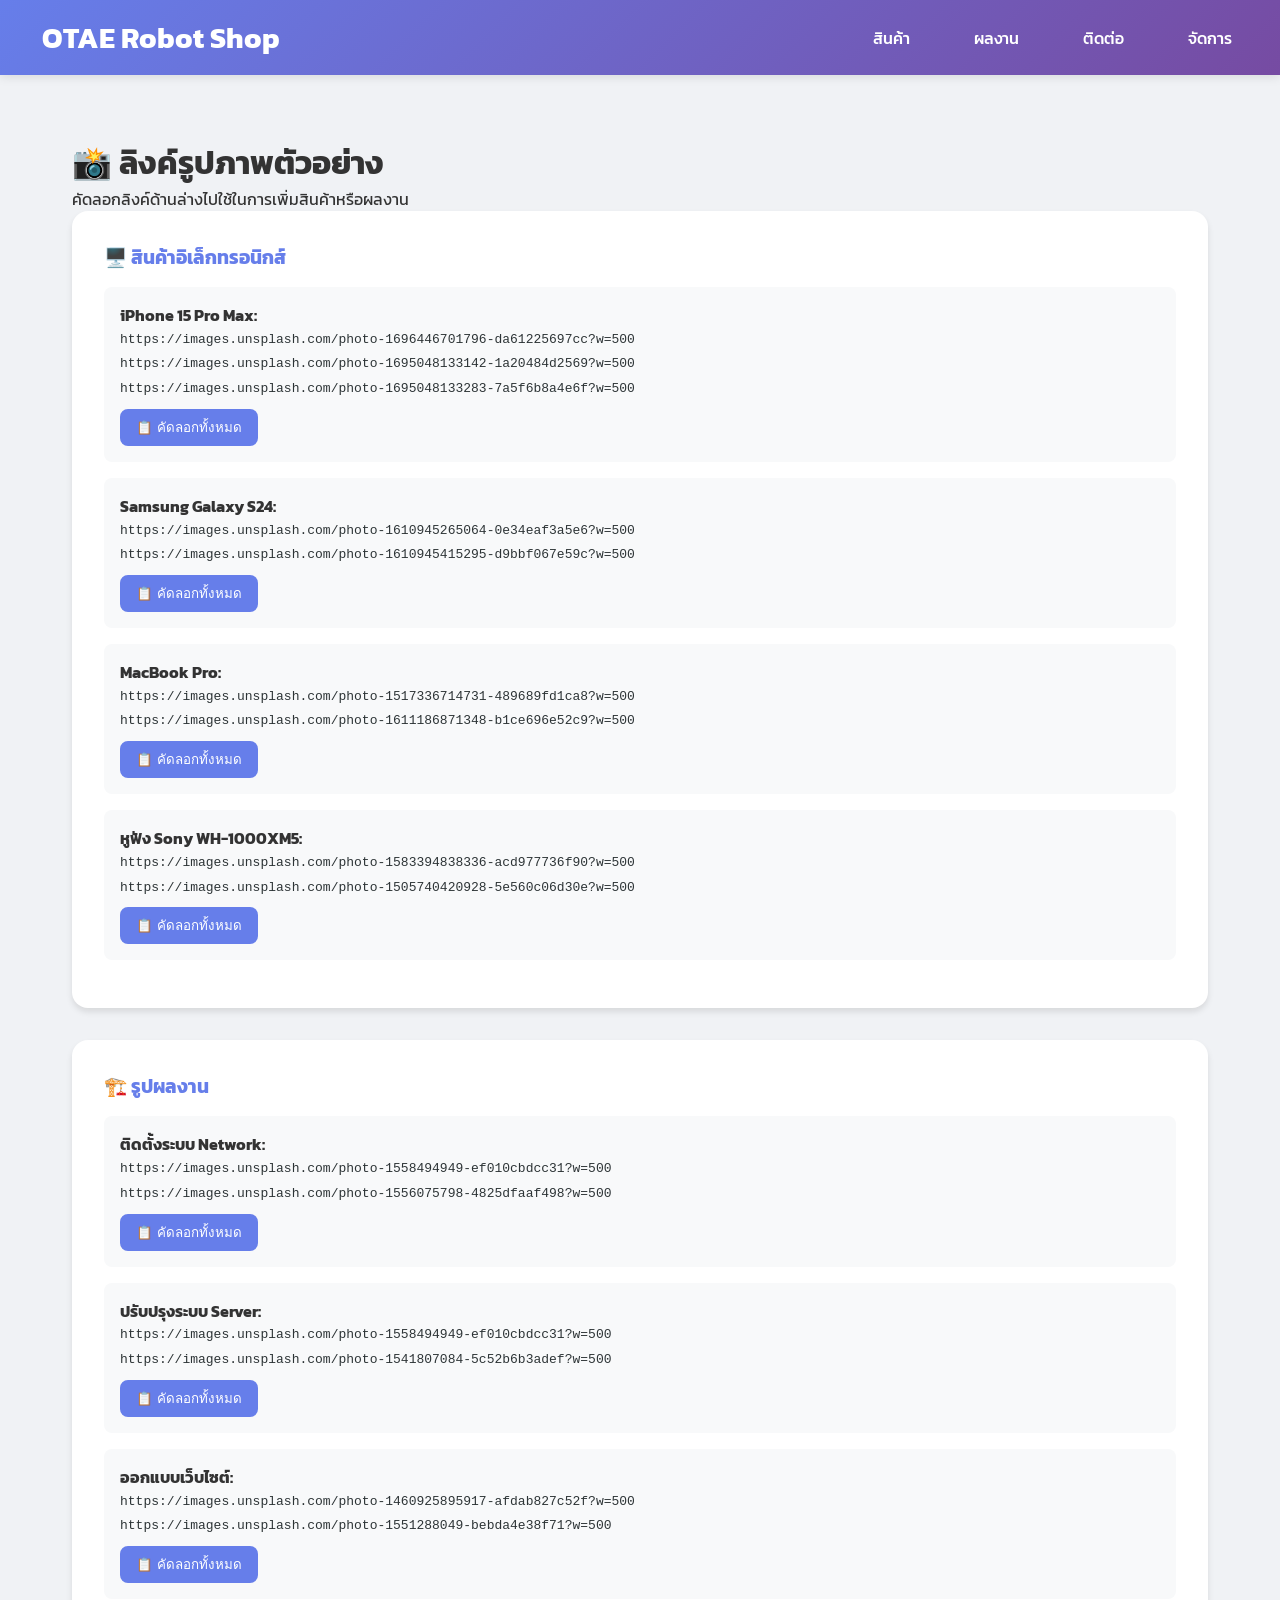
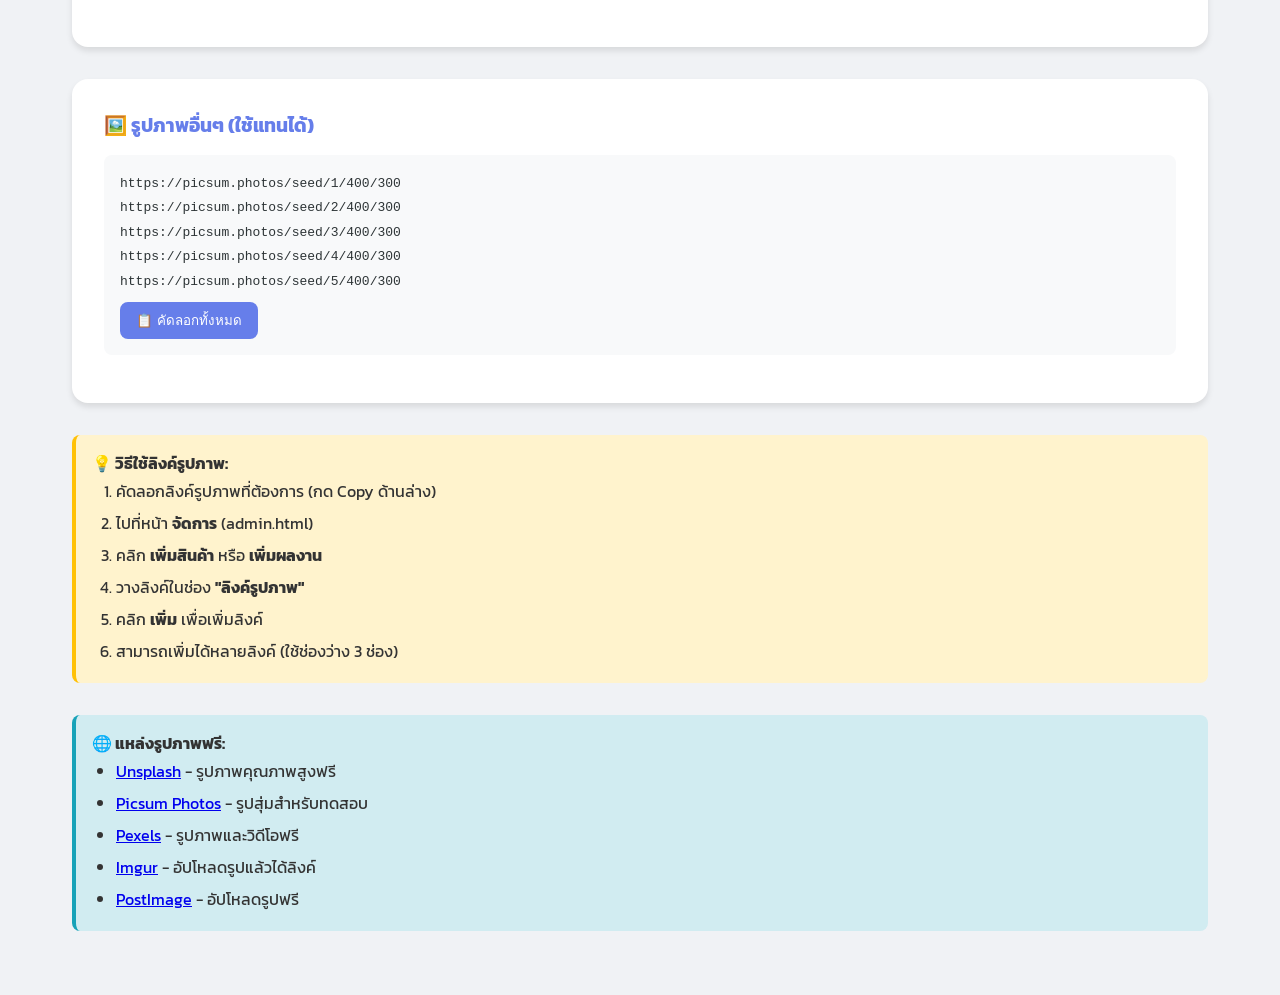
<file: sample-data.html>
<!DOCTYPE html>
<html lang="th">
<head>
    <meta charset="UTF-8">
    <meta name="viewport" content="width=device-width, initial-scale=1.0">
    <title>OTAE Robot Shop</title>
    <link rel="stylesheet" href="style.css">
    <style>
        .sample-container {
            max-width: 1200px;
            margin: 2rem auto;
            padding: 2rem;
        }
        .sample-card {
            background: white;
            border-radius: 16px;
            padding: 2rem;
            margin-bottom: 2rem;
            box-shadow: 0 4px 6px rgba(0,0,0,0.1);
        }
        .sample-card h3 {
            color: #667eea;
            margin-bottom: 1rem;
        }
        .url-list {
            background: #f8f9fa;
            padding: 1rem;
            border-radius: 8px;
            margin: 1rem 0;
        }
        .url-list code {
            display: block;
            padding: 0.3rem 0;
            color: #2d3436;
            word-break: break-all;
        }
        .btn-copy {
            background: #667eea;
            color: white;
            border: none;
            padding: 0.5rem 1rem;
            border-radius: 8px;
            cursor: pointer;
            margin-top: 0.5rem;
        }
        .btn-copy:hover {
            background: #5a67d8;
        }
    </style>
</head>
<body>
    <nav class="navbar">
        <div class="navbar-container">
            <a href="index.html" class="navbar-brand">
                <i class="fas fa-laptop"></i>
                OTAE Robot Shop
            </a>
            <ul class="nav-menu">
                <li><a href="index.html"><i class="fas fa-home"></i> สินค้า</a></li>
                <li><a href="works.html"><i class="fas fa-briefcase"></i> ผลงาน</a></li>
                <li><a href="contact.html"><i class="fas fa-phone"></i> ติดต่อ</a></li>
                <li><a href="admin.html"><i class="fas fa-cog"></i> จัดการ</a></li>
            </ul>
        </div>
    </nav>

    <div class="sample-container">
        <h1>📸 ลิงค์รูปภาพตัวอย่าง</h1>
        <p>คัดลอกลิงค์ด้านล่างไปใช้ในการเพิ่มสินค้าหรือผลงาน</p>

        <div class="sample-card">
            <h3>🖥️ สินค้าอิเล็กทรอนิกส์</h3>
            <div class="url-list">
                <strong>iPhone 15 Pro Max:</strong>
                <code>https://images.unsplash.com/photo-1696446701796-da61225697cc?w=500</code>
                <code>https://images.unsplash.com/photo-1695048133142-1a20484d2569?w=500</code>
                <code>https://images.unsplash.com/photo-1695048133283-7a5f6b8a4e6f?w=500</code>
            </div>
            <div class="url-list">
                <strong>Samsung Galaxy S24:</strong>
                <code>https://images.unsplash.com/photo-1610945265064-0e34eaf3a5e6?w=500</code>
                <code>https://images.unsplash.com/photo-1610945415295-d9bbf067e59c?w=500</code>
            </div>
            <div class="url-list">
                <strong>MacBook Pro:</strong>
                <code>https://images.unsplash.com/photo-1517336714731-489689fd1ca8?w=500</code>
                <code>https://images.unsplash.com/photo-1611186871348-b1ce696e52c9?w=500</code>
            </div>
            <div class="url-list">
                <strong>หูฟัง Sony WH-1000XM5:</strong>
                <code>https://images.unsplash.com/photo-1583394838336-acd977736f90?w=500</code>
                <code>https://images.unsplash.com/photo-1505740420928-5e560c06d30e?w=500</code>
            </div>
        </div>

        <div class="sample-card">
            <h3>🏗️ รูปผลงาน</h3>
            <div class="url-list">
                <strong>ติดตั้งระบบ Network:</strong>
                <code>https://images.unsplash.com/photo-1558494949-ef010cbdcc31?w=500</code>
                <code>https://images.unsplash.com/photo-1556075798-4825dfaaf498?w=500</code>
            </div>
            <div class="url-list">
                <strong>ปรับปรุงระบบ Server:</strong>
                <code>https://images.unsplash.com/photo-1558494949-ef010cbdcc31?w=500</code>
                <code>https://images.unsplash.com/photo-1541807084-5c52b6b3adef?w=500</code>
            </div>
            <div class="url-list">
                <strong>ออกแบบเว็บไซต์:</strong>
                <code>https://images.unsplash.com/photo-1460925895917-afdab827c52f?w=500</code>
                <code>https://images.unsplash.com/photo-1551288049-bebda4e38f71?w=500</code>
            </div>
        </div>

        <div class="sample-card">
            <h3>🖼️ รูปภาพอื่นๆ (ใช้แทนได้)</h3>
            <div class="url-list">
                <code>https://picsum.photos/seed/1/400/300</code>
                <code>https://picsum.photos/seed/2/400/300</code>
                <code>https://picsum.photos/seed/3/400/300</code>
                <code>https://picsum.photos/seed/4/400/300</code>
                <code>https://picsum.photos/seed/5/400/300</code>
            </div>
        </div>

        <div style="margin-top:2rem; padding:1rem; background:#fff3cd; border-radius:8px; border-left:4px solid #ffc107;">
            <h4>💡 วิธีใช้ลิงค์รูปภาพ:</h4>
            <ol style="margin-left:1.5rem; line-height:2;">
                <li>คัดลอกลิงค์รูปภาพที่ต้องการ (กด Copy ด้านล่าง)</li>
                <li>ไปที่หน้า <strong>จัดการ</strong> (admin.html)</li>
                <li>คลิก <strong>เพิ่มสินค้า</strong> หรือ <strong>เพิ่มผลงาน</strong></li>
                <li>วางลิงค์ในช่อง <strong>"ลิงค์รูปภาพ"</strong></li>
                <li>คลิก <strong>เพิ่ม</strong> เพื่อเพิ่มลิงค์</li>
                <li>สามารถเพิ่มได้หลายลิงค์ (ใช้ช่องว่าง 3 ช่อง)</li>
            </ol>
        </div>

        <div style="margin-top:2rem; padding:1rem; background:#d1ecf1; border-radius:8px; border-left:4px solid #17a2b8;">
            <h4>🌐 แหล่งรูปภาพฟรี:</h4>
            <ul style="margin-left:1.5rem; line-height:2;">
                <li><a href="https://unsplash.com" target="_blank">Unsplash</a> - รูปภาพคุณภาพสูงฟรี</li>
                <li><a href="https://picsum.photos" target="_blank">Picsum Photos</a> - รูปสุ่มสำหรับทดสอบ</li>
                <li><a href="https://www.pexels.com" target="_blank">Pexels</a> - รูปภาพและวิดีโอฟรี</li>
                <li><a href="https://imgur.com" target="_blank">Imgur</a> - อัปโหลดรูปแล้วได้ลิงค์</li>
                <li><a href="https://postimages.org" target="_blank">PostImage</a> - อัปโหลดรูปฟรี</li>
            </ul>
        </div>
    </div>

    <script>
        // Add copy buttons to all URL lists
        document.querySelectorAll('.url-list').forEach(list => {
            const codes = list.querySelectorAll('code');
            const copyBtn = document.createElement('button');
            copyBtn.className = 'btn-copy';
            copyBtn.textContent = '📋 คัดลอกทั้งหมด';
            copyBtn.onclick = () => {
                const texts = Array.from(codes).map(code => code.textContent);
                const text = texts.join('\n');
                navigator.clipboard.writeText(text).then(() => {
                    copyBtn.textContent = '✅ คัดลอกแล้ว!';
                    setTimeout(() => copyBtn.textContent = '📋 คัดลอกทั้งหมด', 2000);
                });
            };
            list.appendChild(copyBtn);
        });

        // Individual copy
        document.querySelectorAll('code').forEach(code => {
            code.style.cursor = 'pointer';
            code.onclick = () => {
                navigator.clipboard.writeText(code.textContent).then(() => {
                    const original = code.textContent;
                    code.textContent = '✅ คัดลอกแล้ว!';
                    code.style.color = '#00b894';
                    setTimeout(() => {
                        code.textContent = original;
                        code.style.color = '#2d3436';
                    }, 1500);
                });
            };
        });
    </script>
</body>
</html>
</file>
<file: style.css>
@import url('https://fonts.googleapis.com/css2?family=Kanit:wght@300;400;500;600;700&display=swap');

* {
    margin: 0;
    padding: 0;
    box-sizing: border-box;
}

body {
    font-family: 'Kanit', sans-serif;
    background: #f0f2f5;
    color: #333;
}

/* Navbar */
.navbar {
    background: linear-gradient(135deg, #667eea 0%, #764ba2 100%);
    padding: 1rem 2rem;
    box-shadow: 0 2px 10px rgba(0,0,0,0.1);
    position: sticky;
    top: 0;
    z-index: 1000;
}

.navbar-container {
    max-width: 1400px;
    margin: 0 auto;
    display: flex;
    justify-content: space-between;
    align-items: center;
}

.navbar-brand {
    color: white;
    font-size: 1.8rem;
    font-weight: 700;
    text-decoration: none;
    display: flex;
    align-items: center;
    gap: 10px;
}

.navbar-brand i {
    font-size: 2rem;
}

.nav-menu {
    display: flex;
    gap: 2rem;
    align-items: center;
    list-style: none;
}

.nav-menu a {
    color: white;
    text-decoration: none;
    font-weight: 500;
    transition: all 0.3s;
    padding: 0.5rem 1rem;
    border-radius: 8px;
    position: relative;
}

.nav-menu a:hover {
    background: rgba(255,255,255,0.2);
    transform: translateY(-2px);
}

.nav-menu a.active {
    background: rgba(255,255,255,0.3);
}

.cart-icon {
    position: relative;
    font-size: 1.5rem;
}

.cart-badge {
    position: absolute;
    top: -8px;
    right: -8px;
    background: #ff4757;
    color: white;
    border-radius: 50%;
    padding: 2px 8px;
    font-size: 0.7rem;
    font-weight: 600;
}

/* Main Container */
.container {
    max-width: 1400px;
    margin: 2rem auto;
    padding: 0 2rem;
}

/* Page Header */
.page-header {
    margin-bottom: 2rem;
}

.page-header h1 {
    font-size: 2.5rem;
    font-weight: 700;
    color: #2d3436;
}

.page-header p {
    color: #636e72;
    font-size: 1.1rem;
}

/* Product Grid */
.product-grid {
    display: grid;
    grid-template-columns: repeat(auto-fill, minmax(280px, 1fr));
    gap: 2rem;
}

/* Product Card */
.product-card {
    background: white;
    border-radius: 16px;
    overflow: hidden;
    box-shadow: 0 4px 6px rgba(0,0,0,0.1);
    transition: all 0.3s;
    cursor: pointer;
}

.product-card:hover {
    transform: translateY(-8px);
    box-shadow: 0 12px 24px rgba(0,0,0,0.15);
}

.product-image {
    width: 100%;
    height: 250px;
    object-fit: cover;
    background: #f8f9fa;
}

.product-info {
    padding: 1.5rem;
}

.product-title {
    font-size: 1.2rem;
    font-weight: 600;
    margin-bottom: 0.5rem;
    color: #2d3436;
}

.product-desc {
    color: #636e72;
    font-size: 0.9rem;
    margin-bottom: 1rem;
    display: -webkit-box;
    -webkit-line-clamp: 2;
    -webkit-box-orient: vertical;
    overflow: hidden;
}

.product-meta {
    display: flex;
    justify-content: space-between;
    align-items: center;
    margin-bottom: 1rem;
}

.product-price {
    font-size: 1.5rem;
    font-weight: 700;
    color: #667eea;
}

.product-sales {
    color: #636e72;
    font-size: 0.9rem;
}

.product-actions {
    display: flex;
    gap: 0.5rem;
}

.btn {
    padding: 0.6rem 1.2rem;
    border: none;
    border-radius: 8px;
    font-family: 'Kanit', sans-serif;
    font-weight: 500;
    cursor: pointer;
    transition: all 0.3s;
    text-decoration: none;
    display: inline-flex;
    align-items: center;
    gap: 0.5rem;
}

.btn-primary {
    background: linear-gradient(135deg, #667eea 0%, #764ba2 100%);
    color: white;
}

.btn-primary:hover {
    transform: translateY(-2px);
    box-shadow: 0 4px 12px rgba(102, 126, 234, 0.4);
}

.btn-secondary {
    background: #dfe6e9;
    color: #2d3436;
}

.btn-secondary:hover {
    background: #b2bec3;
}

.btn-success {
    background: #00b894;
    color: white;
}

.btn-success:hover {
    background: #00a381;
}

.btn-danger {
    background: #ff4757;
    color: white;
}

.btn-danger:hover {
    background: #ff3838;
}

.btn-warning {
    background: #fdcb6e;
    color: #2d3436;
}

.btn-warning:hover {
    background: #f39c12;
}

.btn-info {
    background: #0984e3;
    color: white;
}

.btn-info:hover {
    background: #0873c4;
}

/* Detail Page */
.detail-container {
    display: grid;
    grid-template-columns: 1fr 1fr;
    gap: 3rem;
    background: white;
    padding: 2rem;
    border-radius: 16px;
    box-shadow: 0 4px 6px rgba(0,0,0,0.1);
}

.detail-image {
    width: 100%;
    height: 500px;
    object-fit: contain;
    background: #f8f9fa;
    border-radius: 12px;
}

.detail-info h2 {
    font-size: 2rem;
    margin-bottom: 1rem;
}

.detail-price {
    font-size: 2.5rem;
    color: #667eea;
    font-weight: 700;
    margin: 1rem 0;
}

.detail-desc {
    color: #636e72;
    line-height: 1.8;
    margin: 1rem 0;
}

/* Order Form */
.order-form {
    max-width: 600px;
    margin: 0 auto;
    background: white;
    padding: 2rem;
    border-radius: 16px;
    box-shadow: 0 4px 6px rgba(0,0,0,0.1);
}

.form-group {
    margin-bottom: 1.5rem;
}

.form-group label {
    display: block;
    margin-bottom: 0.5rem;
    font-weight: 500;
}

.form-group input,
.form-group textarea,
.form-group select {
    width: 100%;
    padding: 0.8rem;
    border: 2px solid #dfe6e9;
    border-radius: 8px;
    font-family: 'Kanit', sans-serif;
    transition: all 0.3s;
}

.form-group input:focus,
.form-group textarea:focus {
    outline: none;
    border-color: #667eea;
}

/* Admin Panel */
.admin-panel {
    background: white;
    padding: 2rem;
    border-radius: 16px;
    box-shadow: 0 4px 6px rgba(0,0,0,0.1);
}

.admin-table {
    width: 100%;
    border-collapse: collapse;
    margin-top: 1rem;
}

.admin-table th,
.admin-table td {
    padding: 1rem;
    text-align: left;
    border-bottom: 1px solid #dfe6e9;
}

.admin-table th {
    background: #f8f9fa;
    font-weight: 600;
}

.admin-actions {
    display: flex;
    gap: 0.5rem;
}

/* Works Grid */
.works-grid {
    display: grid;
    grid-template-columns: repeat(auto-fill, minmax(350px, 1fr));
    gap: 2rem;
}

.work-card {
    background: white;
    border-radius: 16px;
    overflow: hidden;
    box-shadow: 0 4px 6px rgba(0,0,0,0.1);
    transition: all 0.3s;
}

.work-card:hover {
    transform: translateY(-4px);
    box-shadow: 0 8px 16px rgba(0,0,0,0.15);
}

/* Contact Page */
.contact-info {
    display: grid;
    grid-template-columns: repeat(auto-fit, minmax(250px, 1fr));
    gap: 2rem;
    margin-top: 2rem;
}

.contact-card {
    background: white;
    padding: 2rem;
    border-radius: 16px;
    text-align: center;
    box-shadow: 0 4px 6px rgba(0,0,0,0.1);
}

.contact-card i {
    font-size: 3rem;
    color: #667eea;
    margin-bottom: 1rem;
}

/* Responsive */
@media (max-width: 768px) {
    .navbar-container {
        flex-direction: column;
        gap: 1rem;
    }
    
    .nav-menu {
        flex-wrap: wrap;
        justify-content: center;
        gap: 0.5rem;
    }
    
    .detail-container {
        grid-template-columns: 1fr;
    }
    
    .detail-image {
        height: 300px;
    }
    
    .product-grid {
        grid-template-columns: repeat(auto-fill, minmax(250px, 1fr));
    }
}

/* Modal */
.modal {
    display: none;
    position: fixed;
    top: 0;
    left: 0;
    width: 100%;
    height: 100%;
    background: rgba(0,0,0,0.5);
    z-index: 2000;
    justify-content: center;
    align-items: center;
}

.modal-content {
    background: white;
    padding: 2rem;
    border-radius: 16px;
    max-width: 600px;
    width: 90%;
    max-height: 90vh;
    overflow-y: auto;
}

.modal-header {
    display: flex;
    justify-content: space-between;
    align-items: center;
    margin-bottom: 1.5rem;
}

.modal-close {
    cursor: pointer;
    font-size: 1.5rem;
    color: #636e72;
    padding: 0.5rem;
    border-radius: 50%;
    transition: all 0.3s;
}

.modal-close:hover {
    background: #f8f9fa;
    color: #ff4757;
}

/* Loading Spinner */
.loading {
    display: inline-block;
    width: 50px;
    height: 50px;
    border: 3px solid #f3f3f3;
    border-top: 3px solid #667eea;
    border-radius: 50%;
    animation: spin 1s linear infinite;
}

@keyframes spin {
    0% { transform: rotate(0deg); }
    100% { transform: rotate(360deg); }
}

/* Toast Notification */
.toast {
    position: fixed;
    bottom: 20px;
    right: 20px;
    padding: 1rem 2rem;
    border-radius: 8px;
    color: white;
    font-weight: 500;
    z-index: 3000;
    animation: slideIn 0.3s ease-out;
}

.toast-success {
    background: #00b894;
}

.toast-error {
    background: #ff4757;
}

@keyframes slideIn {
    from {
        transform: translateX(100%);
        opacity: 0;
    }
    to {
        transform: translateX(0);
        opacity: 1;
    }
}


/* เพิ่มใน style.css */

/* Image Upload Area */
.image-upload-area {
    border: 2px dashed #dfe6e9;
    border-radius: 12px;
    padding: 2rem;
    text-align: center;
    cursor: pointer;
    transition: all 0.3s;
    background: #f8f9fa;
    min-height: 150px;
    display: flex;
    flex-direction: column;
    align-items: center;
    justify-content: center;
}

.image-upload-area:hover {
    border-color: #667eea;
    background: #f0f2ff;
}

.image-upload-area.dragover {
    border-color: #667eea;
    background: #e8ebff;
}

.image-upload-area i {
    font-size: 3rem;
    color: #667eea;
    margin-bottom: 0.5rem;
}

.image-upload-area p {
    color: #636e72;
    margin: 0;
}

.image-preview-grid {
    display: grid;
    grid-template-columns: repeat(auto-fill, minmax(120px, 1fr));
    gap: 1rem;
    margin-top: 1rem;
}

.image-preview-item {
    position: relative;
    border-radius: 8px;
    overflow: hidden;
    border: 2px solid #dfe6e9;
    aspect-ratio: 1;
}

.image-preview-item img {
    width: 100%;
    height: 100%;
    object-fit: cover;
}

.image-preview-item .remove-image {
    position: absolute;
    top: 4px;
    right: 4px;
    background: rgba(255, 71, 87, 0.9);
    color: white;
    border: none;
    border-radius: 50%;
    width: 28px;
    height: 28px;
    cursor: pointer;
    display: flex;
    align-items: center;
    justify-content: center;
    transition: all 0.3s;
}

.image-preview-item .remove-image:hover {
    background: #ff4757;
    transform: scale(1.1);
}

.image-preview-item .image-order {
    position: absolute;
    bottom: 4px;
    left: 4px;
    background: rgba(0, 0, 0, 0.7);
    color: white;
    padding: 2px 8px;
    border-radius: 12px;
    font-size: 0.7rem;
}

/* Upload Progress */
.upload-progress {
    width: 100%;
    height: 4px;
    background: #dfe6e9;
    border-radius: 2px;
    margin-top: 1rem;
    overflow: hidden;
    display: none;
}

.upload-progress.active {
    display: block;
}

.upload-progress-bar {
    height: 100%;
    background: linear-gradient(135deg, #667eea 0%, #764ba2 100%);
    border-radius: 2px;
    width: 0%;
    transition: width 0.3s;
}

/* Image Gallery in Detail */
.image-gallery {
    display: grid;
    gap: 1rem;
}

.image-gallery-main {
    width: 100%;
    height: 400px;
    object-fit: contain;
    background: #f8f9fa;
    border-radius: 12px;
}

.image-gallery-thumbnails {
    display: grid;
    grid-template-columns: repeat(auto-fill, minmax(80px, 1fr));
    gap: 0.5rem;
}

.image-gallery-thumbnails img {
    width: 100%;
    height: 80px;
    object-fit: cover;
    border-radius: 8px;
    cursor: pointer;
    border: 2px solid transparent;
    transition: all 0.3s;
}

.image-gallery-thumbnails img:hover {
    border-color: #667eea;
}

.image-gallery-thumbnails img.active {
    border-color: #667eea;
    box-shadow: 0 0 0 3px rgba(102, 126, 234, 0.3);
}

/* Loading Spinner for Images */
.image-loading {
    position: relative;
}

.image-loading::before {
    content: '';
    position: absolute;
    top: 50%;
    left: 50%;
    transform: translate(-50%, -50%);
    width: 30px;
    height: 30px;
    border: 3px solid #f3f3f3;
    border-top: 3px solid #667eea;
    border-radius: 50%;
    animation: spin 1s linear infinite;
}

/* Responsive */
@media (max-width: 768px) {
    .image-gallery-main {
        height: 250px;
    }
    
    .image-preview-grid {
        grid-template-columns: repeat(auto-fill, minmax(80px, 1fr));
    }
}
</file>
